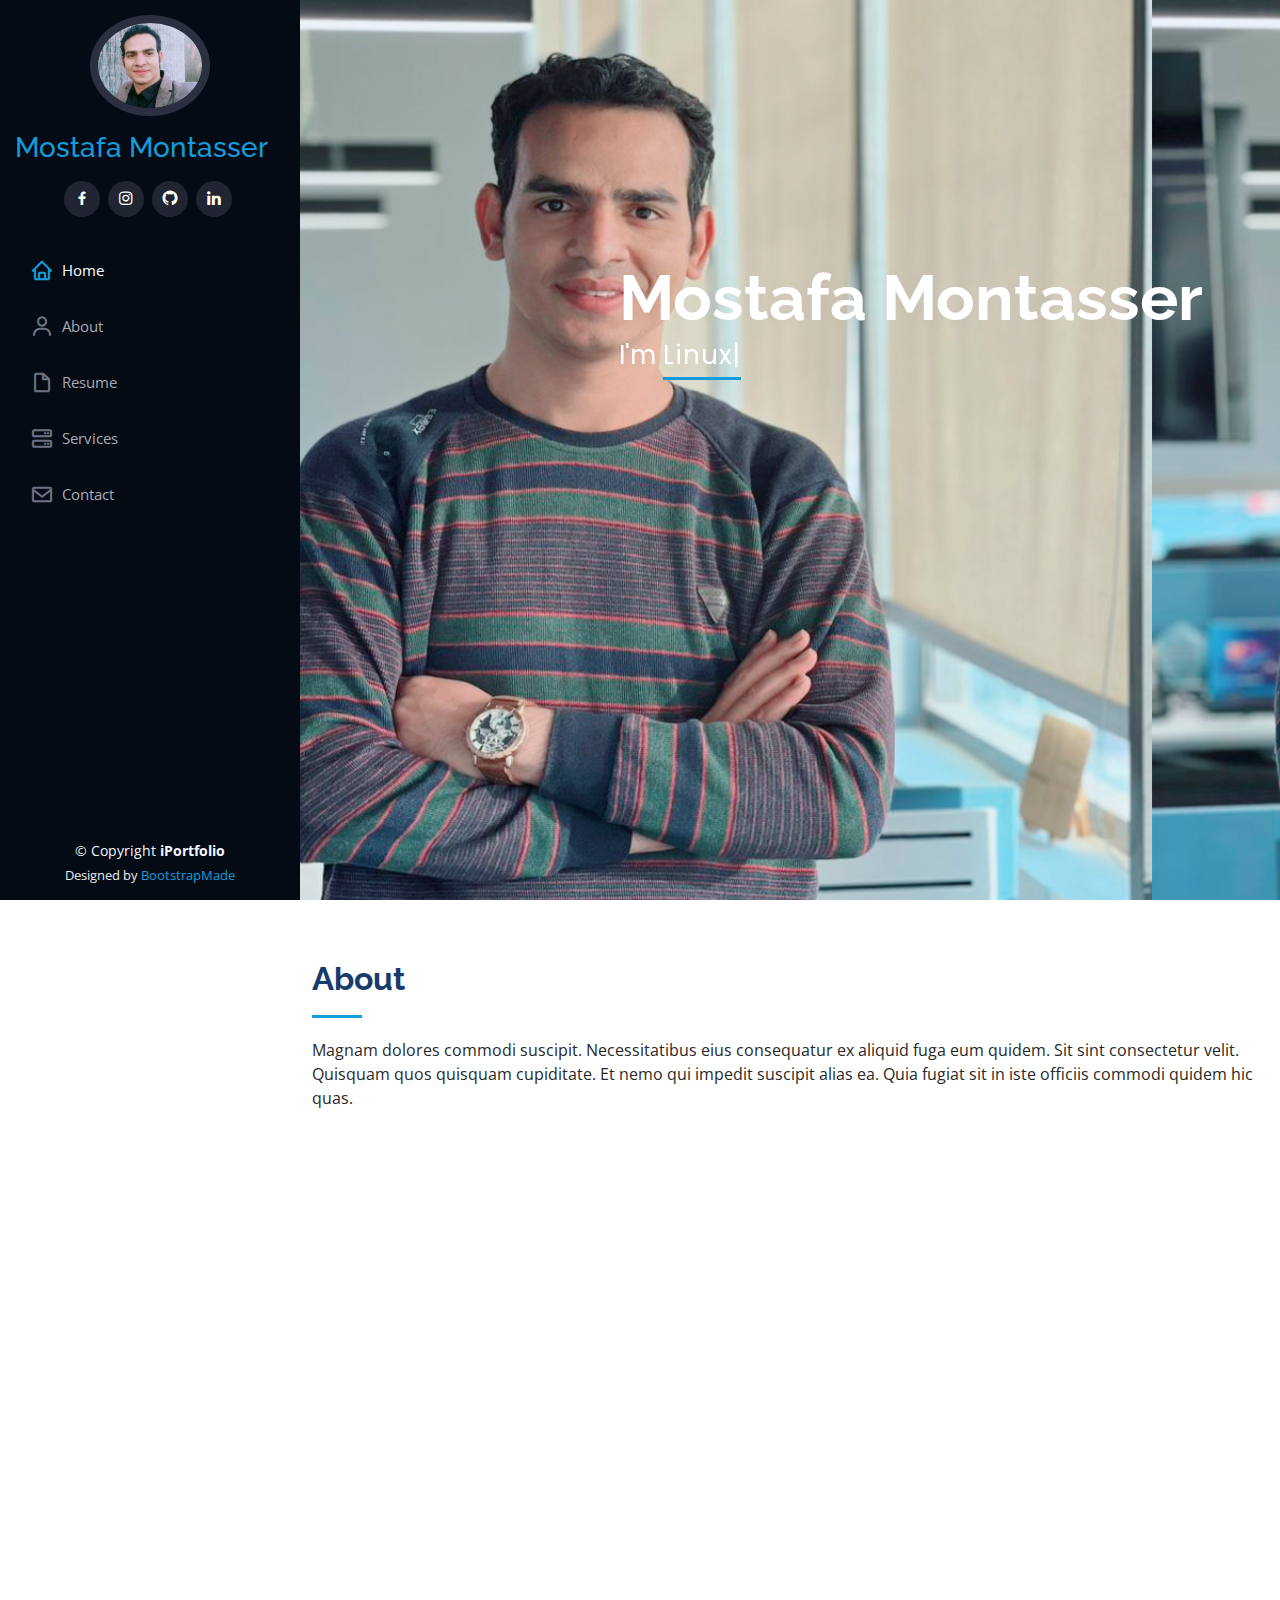
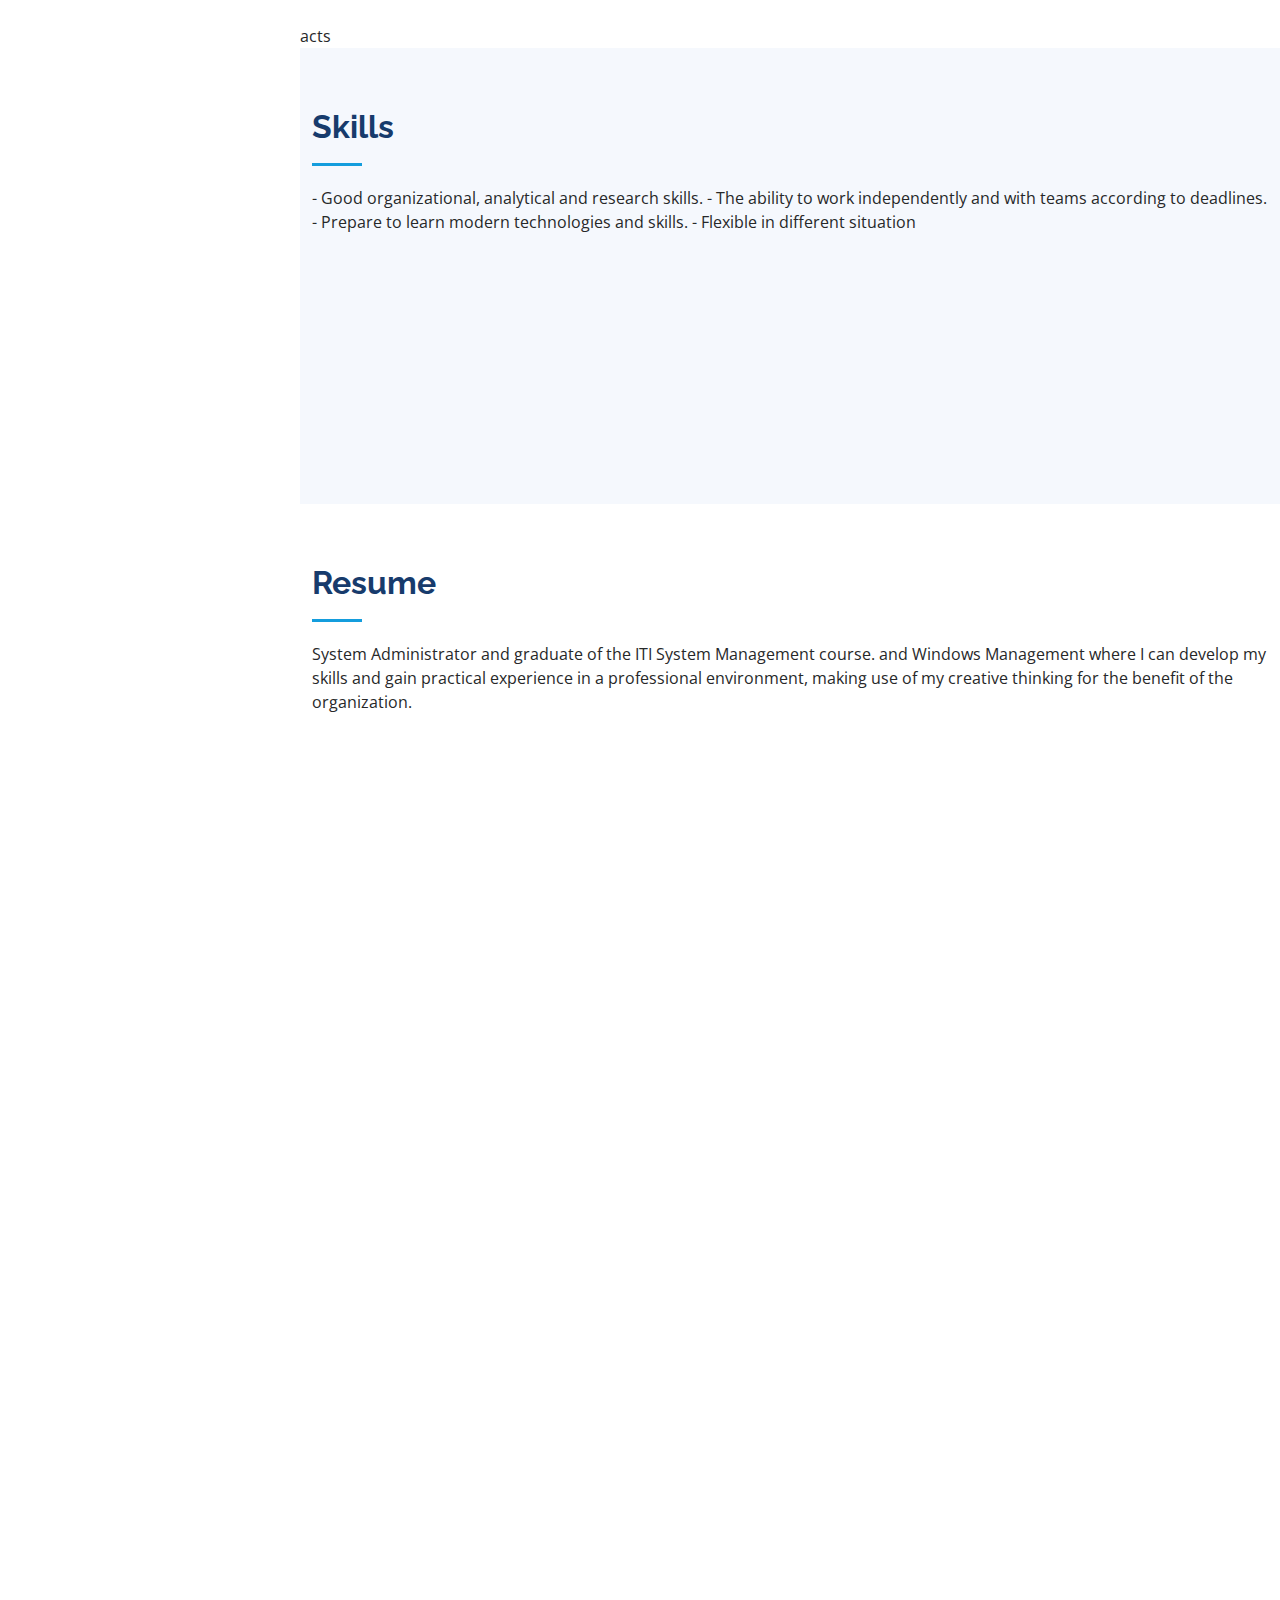
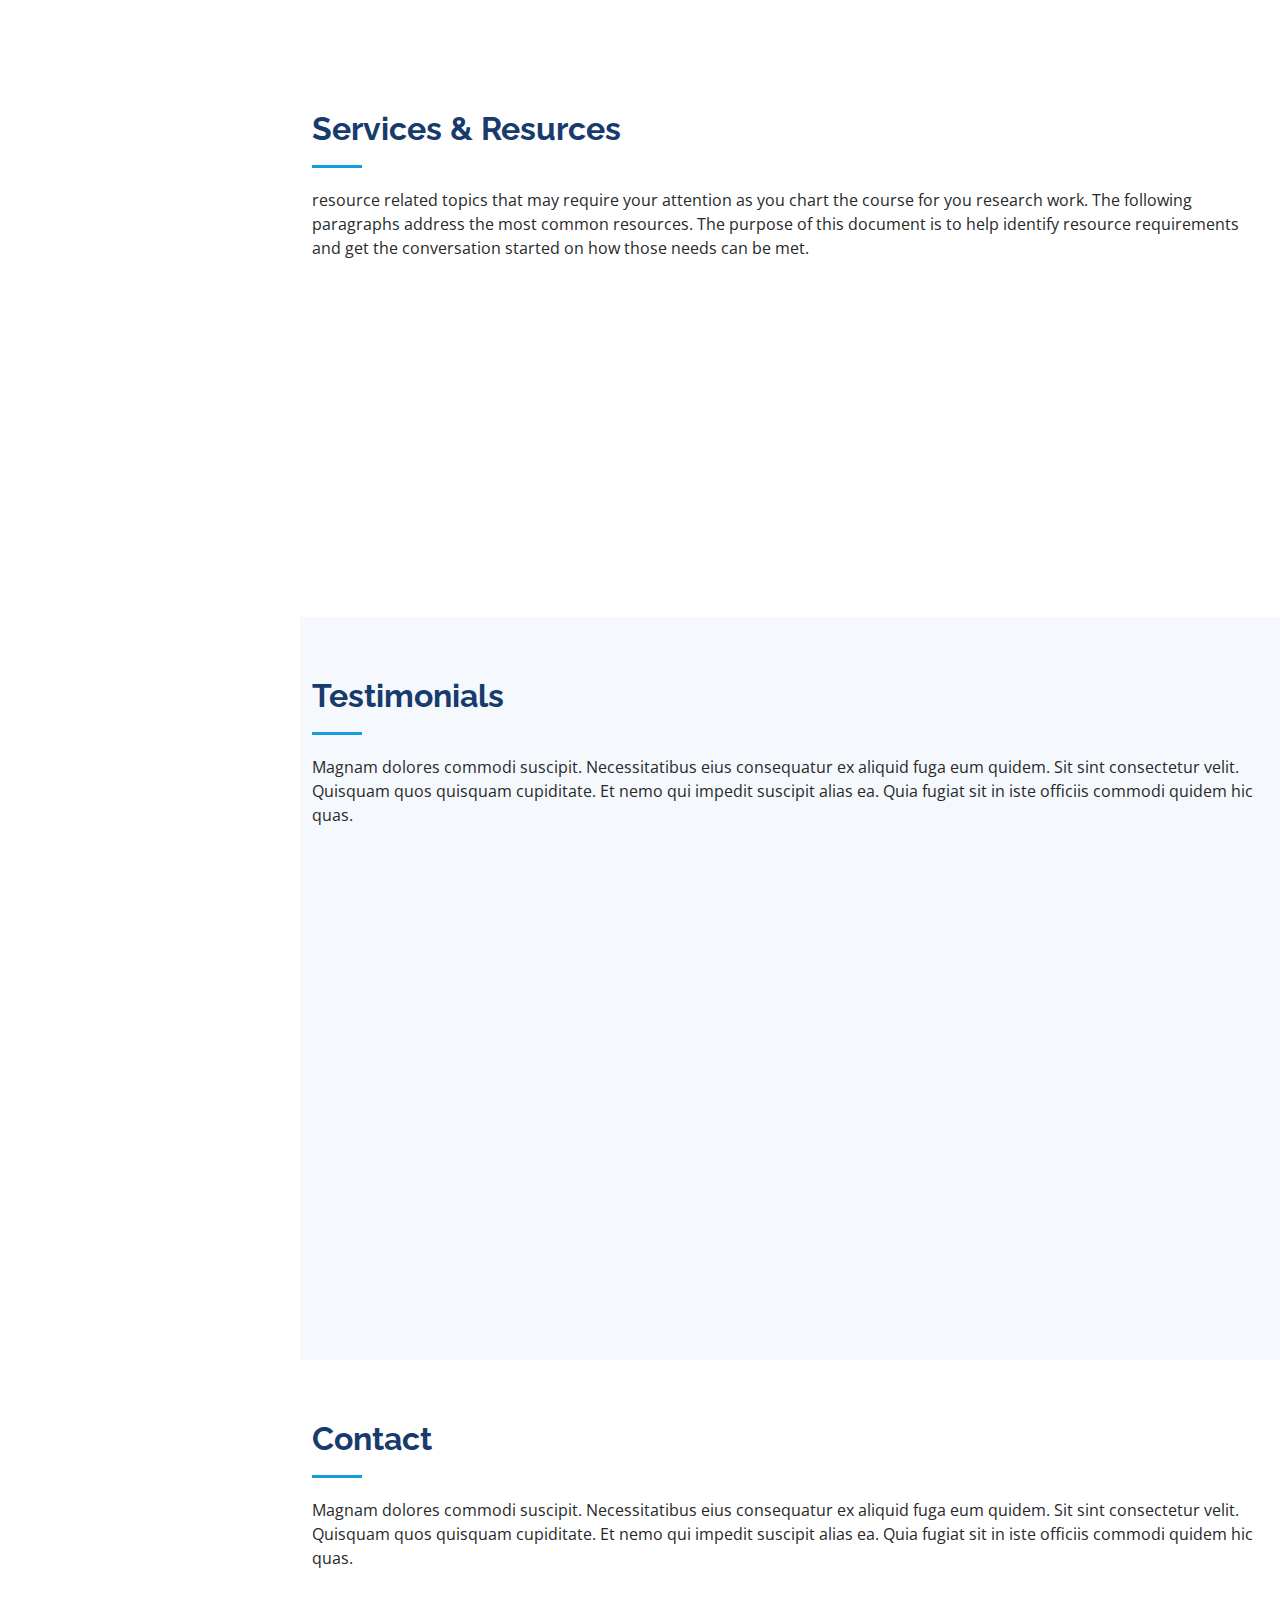
<file: index.html>
<!DOCTYPE html>
<html lang="en">

<head>
  <meta charset="utf-8">
  <meta content="width=device-width, initial-scale=1.0" name="viewport">

  <title>My Profile -Index</title>
  <meta content="" name="description">
  <meta content="" name="keywords">

  <!-- Favicons -->
  <link href="assets/img/favicon.png" rel="icon">
  <link href="assets/img/apple-touch-icon.png" rel="apple-touch-icon">

  <!-- Google Fonts -->
  <link href="https://fonts.googleapis.com/css?family=Open+Sans:300,300i,400,400i,600,600i,700,700i|Raleway:300,300i,400,400i,500,500i,600,600i,700,700i|Poppins:300,300i,400,400i,500,500i,600,600i,700,700i" rel="stylesheet">

  <!-- Vendor CSS Files -->
  <link href="assets/vendor/aos/aos.css" rel="stylesheet">
  <link href="assets/vendor/bootstrap/css/bootstrap.min.css" rel="stylesheet">
  <link href="assets/vendor/bootstrap-icons/bootstrap-icons.css" rel="stylesheet">
  <link href="assets/vendor/boxicons/css/boxicons.min.css" rel="stylesheet">
  <link href="assets/vendor/glightbox/css/glightbox.min.css" rel="stylesheet">
  <link href="assets/vendor/swiper/swiper-bundle.min.css" rel="stylesheet">
  <link href="assets/css/style.css" rel="stylesheet">

  <!-- Template Main CSS File -->
  <link href="assets/css/style.css" rel="stylesheet">

  <!-- =======================================================
  * Template Name: iPortfolio
  * Updated: Mar 10 2023 with Bootstrap v5.2.3
  * Template URL: https://bootstrapmade.com/iportfolio-bootstrap-portfolio-websites-template/
  * Author: BootstrapMade.com
  * License: https://bootstrapmade.com/license/
  ======================================================== -->
</head>

<body>

  <!-- ======= Mobile nav toggle button ======= -->
  <i class="bi bi-list mobile-nav-toggle d-xl-none"></i>

  <!-- ======= Header ======= -->
  <header id="header">
    <div class="d-flex flex-column">

      <div class="profile">
        <img src="assets/img/profile-img.jpg" alt="" class="img-fluid rounded-circle">
        <h3 class="text-light"><a href="index.html">Mostafa Montasser</a></h3>
        <div class="social-links mt-3 text-center">
         <!-- <a href="#" class="twitter"><i class="bx bxl-twitter"></i></a> -->
          <a href="https://www.facebook.com/profile.php?id=100009237322396"><i class="bx bxl-facebook"></i></a>
          <a href="#" class="instagram"><i class="bx bxl-instagram"></i></a>
          <a href="https://github.com/Eng-mostafamontasser"><i class="bx bxl-github"></i></a>
          <a href="https://www.linkedin.com/in/mostafa-montasser-mohamed-a4783617b/" class="linkedin"><i class="bx bxl-linkedin"></i></a>
        </div>
      </div>

      <nav id="navbar" class="nav-menu navbar">
        <ul>
          <li><a href="#hero" class="nav-link scrollto active"><i class="bx bx-home"></i> <span>Home</span></a></li>
          <li><a href="#about" class="nav-link scrollto"><i class="bx bx-user"></i> <span>About</span></a></li>
          <li><a href="#resume" class="nav-link scrollto"><i class="bx bx-file-blank"></i> <span>Resume</span></a></li>
          <!--<li><a href="#portfolio" class="nav-link scrollto"><i class="bx bx-book-content"></i> <span>Portfolio</span></a></li>-->
          <li><a href="#services" class="nav-link scrollto"><i class="bx bx-server"></i> <span>Services</span></a></li>
          <li><a href="#contact" class="nav-link scrollto"><i class="bx bx-envelope"></i> <span>Contact</span></a></li>
        </ul>
      </nav><!-- .nav-menu -->
    </div>
  </header><!-- End Header -->

  <!-- ======= Hero Section ======= -->
  <section id="hero" class="d-flex flex-column justify-content-center align-items-center">
    <div class="hero-container" data-aos="fade-in">
       <h1> Mostafa Montasser</h1> 
      <p>I'm <span class="typed" data-typed-items="Linux Administration , DevOps Engineer, Freelancer"></span></p> 
    </div>
  </section><!-- End Hero -->

  <main id="main">

    <!-- ======= About Section ======= -->
    <section id="about" class="about">
      <div class="container">

        <div class="section-title">
          <h2>About</h2>
          <p>Magnam dolores commodi suscipit. Necessitatibus eius consequatur ex aliquid fuga eum quidem. Sit sint consectetur velit. Quisquam quos quisquam cupiditate. Et nemo qui impedit suscipit alias ea. Quia fugiat sit in iste officiis commodi quidem hic quas.</p>
        </div>

        <div class="row">
          <div class="col-lg-4" data-aos="fade-right">
            <img src="assets/img/profile-img.jpg" class="img-fluid" alt="">
          </div>
          <div class="col-lg-8 pt-4 pt-lg-0 content" data-aos="fade-left">
            <h3>Linux Administration &amp; DevOps Engineer.</h3>
            <p class="fst-italic">
              Lorem ipsum dolor sit amet, consectetur adipiscing elit, sed do eiusmod tempor incididunt ut labore et dolore
              magna aliqua.
            </p>
            <div class="row">
              <div class="col-lg-6">
                <ul>
                  <li><i class="bi bi-chevron-right"></i> <strong>Birthday:</strong> <span>1 - 1 - 1993</span></li>
                  <li><i class="bi bi-chevron-right"></i> <strong>Website:</strong> <span>www.example.com</span></li>
                  <li><i class="bi bi-chevron-right"></i> <strong>Phone:</strong> <span>+20 1129522341</span></li>
                  <li><i class="bi bi-chevron-right"></i> <strong>City:</strong> <span> Egypt , Nasr city</span></li>
                </ul>
              </div>
              <div class="col-lg-6">
                <ul>
                  <li><i class="bi bi-chevron-right"></i> <strong>Age:</strong> <span>30</span></li>
                  <li><i class="bi bi-chevron-right"></i> <strong>Degree:</strong> <span>Bachelor of management information system</span></li>
                  <li><i class="bi bi-chevron-right"></i> <strong>ُEmail:</strong> <span>mostafamontasser120@gmail.com </span></li>
                  <li><i class="bi bi-chevron-right"></i> <strong>Freelance:</strong> <span>Available</span></li>
                </ul>
              </div>
            </div>
            <p>
              Officiis eligendi itaque labore et dolorum mollitia officiis optio vero. Quisquam sunt adipisci omnis et ut. Nulla accusantium dolor incidunt officia tempore. Et eius omnis.
              Cupiditate ut dicta maxime officiis quidem quia. Sed et consectetur qui quia repellendus itaque neque. Aliquid amet quidem ut quaerat cupiditate. Ab et eum qui repellendus omnis culpa magni laudantium dolores.
            </p>
          </div>
        </div>

      </div>
    </section><!-- End About Section -->
acts
   <!--  ======= Facts Section ======= 
    <section id="facts" class="facts">
      <div class="container">

        <div class="section-title">
          <h2>Facts</h2>
          <p>Magnam dolores commodi suscipit. Necessitatibus eius consequatur ex aliquid fuga eum quidem. Sit sint consectetur velit. Quisquam quos quisquam cupiditate. Et nemo qui impedit suscipit alias ea. Quia fugiat sit in iste officiis commodi quidem hic quas.</p>
        </div>

        <div class="row no-gutters">

          <div class="col-lg-3 col-md-6 d-md-flex align-items-md-stretch" data-aos="fade-up">
            <div class="count-box">
              <i class="bi bi-emoji-smile"></i>
              <span data-purecounter-start="0" data-purecounter-end="232" data-purecounter-duration="1" class="purecounter"></span>
              <p><strong>Happy Clients</strong> consequuntur quae</p>
            </div>
          </div>

          <div class="col-lg-3 col-md-6 d-md-flex align-items-md-stretch" data-aos="fade-up" data-aos-delay="100">
            <div class="count-box">
              <i class="bi bi-journal-richtext"></i>
              <span data-purecounter-start="0" data-purecounter-end="521" data-purecounter-duration="1" class="purecounter"></span>
              <p><strong>Projects</strong> adipisci atque cum quia aut</p>
            </div>
          </div>

          <div class="col-lg-3 col-md-6 d-md-flex align-items-md-stretch" data-aos="fade-up" data-aos-delay="200">
            <div class="count-box">
              <i class="bi bi-headset"></i>
              <span data-purecounter-start="0" data-purecounter-end="1453" data-purecounter-duration="1" class="purecounter"></span>
              <p><strong>Hours Of Support</strong> aut commodi quaerat</p>
            </div>
          </div>

          <div class="col-lg-3 col-md-6 d-md-flex align-items-md-stretch" data-aos="fade-up" data-aos-delay="300">
            <div class="count-box">
              <i class="bi bi-people"></i>
              <span data-purecounter-start="0" data-purecounter-end="32" data-purecounter-duration="1" class="purecounter"></span>
              <p><strong>Hard Workers</strong> rerum asperiores dolor</p>
            </div>
          </div>

        </div>

      </div>
    </section> End Facts Section 
  -->
    <!-- ======= Skills Section ======= -->
    <section id="skills" class="skills section-bg">
      <div class="container">

        <div class="section-title">
          <h2>Skills</h2>
          <p>- Good organizational, analytical and research skills.
            - The ability to work independently and with teams according to deadlines. 
            - Prepare to learn modern technologies and skills. 
            - Flexible in different situation</p>
        </div>

        <div class="row skills-content">

          <div class="col-lg-6" data-aos="fade-up">

            <div class="progress">
              <span class="skill">Linux (Redhat - Ubuntu)<i class="val">100%</i></span>
              <div class="progress-bar-wrap">
                <div class="progress-bar" role="progressbar" aria-valuenow="100" aria-valuemin="0" aria-valuemax="100"></div>
              </div>
            </div>

            <div class="progress">
              <span class="skill">Cloud (AWS - Azure)<i class="val">80%</i></span>
              <div class="progress-bar-wrap">
                <div class="progress-bar" role="progressbar" aria-valuenow="90" aria-valuemin="0" aria-valuemax="100"></div>
              </div>
            </div>

            <div class="progress">
              <span class="skill">Doker<i class="val">75%</i></span>
              <div class="progress-bar-wrap">
                <div class="progress-bar" role="progressbar" aria-valuenow="75" aria-valuemin="0" aria-valuemax="100"></div>
              </div>
            </div>

          </div>

          <div class="col-lg-6" data-aos="fade-up" data-aos-delay="100">

            <div class="progress">
              <span class="skill">Kuberneties<i class="val">80%</i></span>
              <div class="progress-bar-wrap">
                <div class="progress-bar" role="progressbar" aria-valuenow="80" aria-valuemin="0" aria-valuemax="100"></div>
              </div>
            </div>

            <div class="progress">
              <span class="skill">Ansible<i class="val">70%</i></span>
              <div class="progress-bar-wrap">
                <div class="progress-bar" role="progressbar" aria-valuenow="90" aria-valuemin="0" aria-valuemax="100"></div>
              </div>
            </div>

            <div class="progress">
              <span class="skill">Terform<i class="val">55%</i></span>
              <div class="progress-bar-wrap">
                <div class="progress-bar" role="progressbar" aria-valuenow="55" aria-valuemin="0" aria-valuemax="100"></div>
              </div>
            </div>

          </div>

        </div>

      </div>
    </section><!-- End Skills Section -->

    <!-- ======= Resume Section ======= -->
    <section id="resume" class="resume">
      <div class="container">

        <div class="section-title">
          <h2>Resume</h2>
          <p>System Administrator and graduate of the ITI System Management course. and Windows Management 
            where I can develop my skills and gain practical experience in a professional environment, making use of 
            my creative thinking for the benefit of the organization.</p>
        </div>

        <div class="row">
          <div class="col-lg-6" data-aos="fade-up">
            <h3 class="resume-title">Sumary</h3>
            <div class="resume-item pb-0">
              <h3>Mostafa Montasser</h3>
              <p><em>-Previous roles in IT started providing Technical Support Level 1 and Level 2 as System Administrator, find
                the mistakes and resolve it During this time I was preparing myself to be System Administrator and DevOps 
                Engineer.</em></p>
              <ul>
                <li>Cairo,Egypt </li>
                <li>+20 1129522341</li>
                <li>mostafamontasser120@gmail.com </li>
              </ul>
            </div>

            <h3 class="resume-title">Education</h3>
            <div class="resume-item">
              <h4>Master of Fine Arts &amp; Graphic Design</h4>
              <h5>2015 - 2016</h5>
              <p><em>Rochester Institute of Technology, Rochester, NY</em></p>
              <p>Qui deserunt veniam. Et sed aliquam labore tempore sed quisquam iusto autem sit. Ea vero voluptatum qui ut dignissimos deleniti nerada porti sand markend</p>
            </div>
            <div class="resume-item">
              <h4>Bachelor of Fine Arts &amp; Graphic Design</h4>
              <h5>2010 - 2014</h5>
              <p><em>Rochester Institute of Technology, Rochester, NY</em></p>
              <p>Quia nobis sequi est occaecati aut. Repudiandae et iusto quae reiciendis et quis Eius vel ratione eius unde vitae rerum voluptates asperiores voluptatem Earum molestiae consequatur neque etlon sader mart dila</p>
            </div>
          </div>
          <div class="col-lg-6" data-aos="fade-up" data-aos-delay="100">
            <h3 class="resume-title">Professional Experience</h3>
            <div class="resume-item">
              <h4>Senior graphic design specialist</h4>
              <h5>2019 - Present</h5>
              <p><em>Experion, New York, NY </em></p>
              <ul>
                <li>Lead in the design, development, and implementation of the graphic, layout, and production communication materials</li>
                <li>Delegate tasks to the 7 members of the design team and provide counsel on all aspects of the project. </li>
                <li>Supervise the assessment of all graphic materials in order to ensure quality and accuracy of the design</li>
                <li>Oversee the efficient use of production project budgets ranging from $2,000 - $25,000</li>
              </ul>
            </div>
            <div class="resume-item">
              <h4>Graphic design specialist</h4>
              <h5>2017 - 2018</h5>
              <p><em>Stepping Stone Advertising, New York, NY</em></p>
              <ul>
                <li>Developed numerous marketing programs (logos, brochures,infographics, presentations, and advertisements).</li>
                <li>Managed up to 5 projects or tasks at a given time while under pressure</li>
                <li>Recommended and consulted with clients on the most appropriate graphic design</li>
                <li>Created 4+ design presentations and proposals a month for clients and account managers</li>
              </ul>
            </div>
          </div>
        </div>

      </div>
    </section><!-- End Resume Section -->

    <!-- ======= Portfolio Section ======= 
    <section id="portfolio" class="portfolio section-bg">
      <div class="container">

        <div class="section-title">
          <h2>Portfolio</h2>
          <p>Magnam dolores commodi suscipit. Necessitatibus eius consequatur ex aliquid fuga eum quidem. Sit sint consectetur velit. Quisquam quos quisquam cupiditate. Et nemo qui impedit suscipit alias ea. Quia fugiat sit in iste officiis commodi quidem hic quas.</p>
        </div>

        <div class="row" data-aos="fade-up">
          <div class="col-lg-12 d-flex justify-content-center">
            <ul id="portfolio-flters">
              <li data-filter="*" class="filter-active">All</li>
              <li data-filter=".filter-app">App</li>
              <li data-filter=".filter-card">Card</li>
              <li data-filter=".filter-web">Web</li>
            </ul>
          </div>
        </div>

        <div class="row portfolio-container" data-aos="fade-up" data-aos-delay="100">

          <div class="col-lg-4 col-md-6 portfolio-item filter-app">
            <div class="portfolio-wrap">
              <img src="assets/img/portfolio/portfolio-1.jpg" class="img-fluid" alt="">
              <div class="portfolio-links">
                <a href="assets/img/portfolio/portfolio-1.jpg" data-gallery="portfolioGallery" class="portfolio-lightbox" title="App 1"><i class="bx bx-plus"></i></a>
                <a href="portfolio-details.html" title="More Details"><i class="bx bx-link"></i></a>
              </div>
            </div>
          </div>

          <div class="col-lg-4 col-md-6 portfolio-item filter-web">
            <div class="portfolio-wrap">
              <img src="assets/img/portfolio/portfolio-2.jpg" class="img-fluid" alt="">
              <div class="portfolio-links">
                <a href="assets/img/portfolio/portfolio-2.jpg" data-gallery="portfolioGallery" class="portfolio-lightbox" title="Web 3"><i class="bx bx-plus"></i></a>
                <a href="portfolio-details.html" title="More Details"><i class="bx bx-link"></i></a>
              </div>
            </div>
          </div>

          <div class="col-lg-4 col-md-6 portfolio-item filter-app">
            <div class="portfolio-wrap">
              <img src="assets/img/portfolio/portfolio-3.jpg" class="img-fluid" alt="">
              <div class="portfolio-links">
                <a href="assets/img/portfolio/portfolio-3.jpg" data-gallery="portfolioGallery" class="portfolio-lightbox" title="App 2"><i class="bx bx-plus"></i></a>
                <a href="portfolio-details.html" title="More Details"><i class="bx bx-link"></i></a>
              </div>
            </div>
          </div>

          <div class="col-lg-4 col-md-6 portfolio-item filter-card">
            <div class="portfolio-wrap">
              <img src="assets/img/portfolio/portfolio-4.jpg" class="img-fluid" alt="">
              <div class="portfolio-links">
                <a href="assets/img/portfolio/portfolio-4.jpg" data-gallery="portfolioGallery" class="portfolio-lightbox" title="Card 2"><i class="bx bx-plus"></i></a>
                <a href="portfolio-details.html" title="More Details"><i class="bx bx-link"></i></a>
              </div>
            </div>
          </div>

          <div class="col-lg-4 col-md-6 portfolio-item filter-web">
            <div class="portfolio-wrap">
              <img src="assets/img/portfolio/portfolio-5.jpg" class="img-fluid" alt="">
              <div class="portfolio-links">
                <a href="assets/img/portfolio/portfolio-5.jpg" data-gallery="portfolioGallery" class="portfolio-lightbox" title="Web 2"><i class="bx bx-plus"></i></a>
                <a href="portfolio-details.html" title="More Details"><i class="bx bx-link"></i></a>
              </div>
            </div>
          </div>

          <div class="col-lg-4 col-md-6 portfolio-item filter-app">
            <div class="portfolio-wrap">
              <img src="assets/img/portfolio/portfolio-6.jpg" class="img-fluid" alt="">
              <div class="portfolio-links">
                <a href="assets/img/portfolio/portfolio-6.jpg" data-gallery="portfolioGallery" class="portfolio-lightbox" title="App 3"><i class="bx bx-plus"></i></a>
                <a href="portfolio-details.html" title="More Details"><i class="bx bx-link"></i></a>
              </div>
            </div>
          </div>

          <div class="col-lg-4 col-md-6 portfolio-item filter-card">
            <div class="portfolio-wrap">
              <img src="assets/img/portfolio/portfolio-7.jpg" class="img-fluid" alt="">
              <div class="portfolio-links">
                <a href="assets/img/portfolio/portfolio-7.jpg" data-gallery="portfolioGallery" class="portfolio-lightbox" title="Card 1"><i class="bx bx-plus"></i></a>
                <a href="portfolio-details.html" title="More Details"><i class="bx bx-link"></i></a>
              </div>
            </div>
          </div>

          <div class="col-lg-4 col-md-6 portfolio-item filter-card">
            <div class="portfolio-wrap">
              <img src="assets/img/portfolio/portfolio-8.jpg" class="img-fluid" alt="">
              <div class="portfolio-links">
                <a href="assets/img/portfolio/portfolio-8.jpg" data-gallery="portfolioGallery" class="portfolio-lightbox" title="Card 3"><i class="bx bx-plus"></i></a>
                <a href="portfolio-details.html" title="More Details"><i class="bx bx-link"></i></a>
              </div>
            </div>
          </div>

          <div class="col-lg-4 col-md-6 portfolio-item filter-web">
            <div class="portfolio-wrap">
              <img src="assets/img/portfolio/portfolio-9.jpg" class="img-fluid" alt="">
              <div class="portfolio-links">
                <a href="assets/img/portfolio/portfolio-9.jpg" data-gallery="portfolioGallery" class="portfolio-lightbox" title="Web 3"><i class="bx bx-plus"></i></a>
                <a href="portfolio-details.html" title="More Details"><i class="bx bx-link"></i></a>
              </div>
            </div>
          </div>

        </div>

      </div>
    </section>

    <!-- ======= Services Section ======= -->

    <section id="services" class="services">
      <div class="container">

        <div class="section-title">
          <h2>Services & Resurces</h2>
          <p>resource related topics that may require your attention as you chart the course for you research work. The following paragraphs address the most common resources. The purpose of this document is to help identify resource requirements and get the conversation started on how those needs can be met.</p>
        </div>

        <div class="row">
          <div class="col-lg-4 col-md-6 icon-box" data-aos="fade-up">
            <div class="icon"><i class="bi bi-diagram-3"></i></div>
            <h4 class="title"><a href="https://mega.nz/folder/L7pmyBob#dXFDrAjzsXAN6KJIRHsRIA">DevOps Book</a></h4>
            <p class="description">World-Class Agility, Reliability and Security in Technology Organizations books is considered as the DevOps</p>
          </div>
          <div class="col-lg-4 col-md-6 icon-box" data-aos="fade-up" data-aos-delay="100">
            <div class="icon"><i class="bi bi-tencent-qq"></i></div>
            <h4 class="title"><a href="">Linux Admin </a></h4>
            <p class="description">advanced commands and system and network administration tasks. Make sure you are learning using the Linux distribution</p>
          </div>
          <div class="col-lg-4 col-md-6 icon-box" data-aos="fade-up" data-aos-delay="200">
            <div class="icon"><i class="bi bi-code-slash"></i></div>
            <h4 class="title"><a href="">Softwere Engineer</a></h4>
            <p class="description"></p>
          </div>
          <div class="col-lg-4 col-md-6 icon-box" data-aos="fade-up" data-aos-delay="300">
            <div class="icon"><i class="bi bi-grid-3x3-gap-fill"></i></div>
            <h4 class="title"><a href="">Tools</a></h4>
            <p class="description"></p>
          </div>
          <div class="col-lg-4 col-md-6 icon-box" data-aos="fade-up" data-aos-delay="400">
            <div class="icon"><i class="bi bi-incognito"></i></div>
            <h4 class="title"><a href="">Cyber Security</a></h4>
            <p class="description"></p>
          </div>
          <div class="col-lg-4 col-md-6 icon-box" data-aos="fade-up" data-aos-delay="500">
            <div class="icon"><i class="bi bi-server"></i></div>
            <h4 class="title"><a href="">Programer Computer</a></h4>
            <p class="description"></p>
          </div>
        </div>

      </div>
    </section>
    <!-- End Services Section -->

    <!-- ======= Testimonials Section ======= -->
    <section id="testimonials" class="testimonials section-bg">
      <div class="container">

        <div class="section-title">
          <h2>Testimonials</h2>
          <p>Magnam dolores commodi suscipit. Necessitatibus eius consequatur ex aliquid fuga eum quidem. Sit sint consectetur velit. Quisquam quos quisquam cupiditate. Et nemo qui impedit suscipit alias ea. Quia fugiat sit in iste officiis commodi quidem hic quas.</p>
        </div>

        <div class="testimonials-slider swiper" data-aos="fade-up" data-aos-delay="100">
          <div class="swiper-wrapper">

            <div class="swiper-slide">
              <div class="testimonial-item" data-aos="fade-up">
                <p>
                  <i class="bx bxs-quote-alt-left quote-icon-left"></i>
                  Proin iaculis purus consequat sem cure digni ssim donec porttitora entum suscipit rhoncus. Accusantium quam, ultricies eget id, aliquam eget nibh et. Maecen aliquam, risus at semper.
                  <i class="bx bxs-quote-alt-right quote-icon-right"></i>
                </p>
                <img src="assets/img/testimonials/testimonials-1.jpg" class="testimonial-img" alt="">
                <h3>Saul Goodman</h3>
                <h4>Ceo &amp; Founder</h4>
              </div>
            </div><!-- End testimonial item -->

            <div class="swiper-slide">
              <div class="testimonial-item" data-aos="fade-up" data-aos-delay="100">
                <p>
                  <i class="bx bxs-quote-alt-left quote-icon-left"></i>
                  Export tempor illum tamen malis malis eram quae irure esse labore quem cillum quid cillum eram malis quorum velit fore eram velit sunt aliqua noster fugiat irure amet legam anim culpa.
                  <i class="bx bxs-quote-alt-right quote-icon-right"></i>
                </p>
                <img src="assets/img/testimonials/testimonials-2.jpg" class="testimonial-img" alt="">
                <h3>Sara Wilsson</h3>
                <h4>Designer</h4>
              </div>
            </div><!-- End testimonial item -->

            <div class="swiper-slide">
              <div class="testimonial-item" data-aos="fade-up" data-aos-delay="200">
                <p>
                  <i class="bx bxs-quote-alt-left quote-icon-left"></i>
                  Enim nisi quem export duis labore cillum quae magna enim sint quorum nulla quem veniam duis minim tempor labore quem eram duis noster aute amet eram fore quis sint minim.
                  <i class="bx bxs-quote-alt-right quote-icon-right"></i>
                </p>
                <img src="assets/img/testimonials/testimonials-3.jpg" class="testimonial-img" alt="">
                <h3>Jena Karlis</h3>
                <h4>Store Owner</h4>
              </div>
            </div><!-- End testimonial item -->

            <div class="swiper-slide">
              <div class="testimonial-item" data-aos="fade-up" data-aos-delay="300">
                <p>
                  <i class="bx bxs-quote-alt-left quote-icon-left"></i>
                  Fugiat enim eram quae cillum dolore dolor amet nulla culpa multos export minim fugiat minim velit minim dolor enim duis veniam ipsum anim magna sunt elit fore quem dolore labore illum veniam.
                  <i class="bx bxs-quote-alt-right quote-icon-right"></i>
                </p>
                <img src="assets/img/testimonials/testimonials-4.jpg" class="testimonial-img" alt="">
                <h3>Matt Brandon</h3>
                <h4>Freelancer</h4>
              </div>
            </div><!-- End testimonial item -->

            <div class="swiper-slide">
              <div class="testimonial-item" data-aos="fade-up" data-aos-delay="400">
                <p>
                  <i class="bx bxs-quote-alt-left quote-icon-left"></i>
                  Quis quorum aliqua sint quem legam fore sunt eram irure aliqua veniam tempor noster veniam enim culpa labore duis sunt culpa nulla illum cillum fugiat legam esse veniam culpa fore nisi cillum quid.
                  <i class="bx bxs-quote-alt-right quote-icon-right"></i>
                </p>
                <img src="assets/img/testimonials/testimonials-5.jpg" class="testimonial-img" alt="">
                <h3>John Larson</h3>
                <h4>Entrepreneur</h4>
              </div>
            </div><!-- End testimonial item -->

          </div>
          <div class="swiper-pagination"></div>
        </div>

      </div>
    </section><!-- End Testimonials Section -->

    <!-- ======= Contact Section ======= -->
    <section id="contact" class="contact">
      <div class="container">

        <div class="section-title">
          <h2>Contact</h2>
          <p>Magnam dolores commodi suscipit. Necessitatibus eius consequatur ex aliquid fuga eum quidem. Sit sint consectetur velit. Quisquam quos quisquam cupiditate. Et nemo qui impedit suscipit alias ea. Quia fugiat sit in iste officiis commodi quidem hic quas.</p>
        </div>

        <div class="row" data-aos="fade-in">

          <div class="col-lg-5 d-flex align-items-stretch">
            <div class="info">
              <div class="address">
                <i class="bi bi-geo-alt"></i>
                <h4>Location:</h4>
                <p>Egypt , Nasr City</p>
              </div>

              <div class="email">
                <i class="bi bi-envelope"></i>
                <h4>Email:</h4>
                <p>mostafamontasser120@gmail.com</p>
              </div>

              <div class="phone">
                <i class="bi bi-phone"></i>
                <h4>Call:</h4>
                <p>+20 1129522341</p>
              </div>

              <iframe src="https://www.google.com/maps/embed?pb=!1m14!1m8!1m3!1d12097.433213460943!2d-74.0062269!3d40.7101282!3m2!1i1024!2i768!4f13.1!3m3!1m2!1s0x0%3A0xb89d1fe6bc499443!2sDowntown+Conference+Center!5e0!3m2!1smk!2sbg!4v1539943755621"  frameborder="0" style="border:0; width: 100%; height: 290px;"allowfullscreen></iframe>
            </div>

          </div>

          <div class="col-lg-7 mt-5 mt-lg-0 d-flex align-items-stretch">
            <form action="forms/contact.php" method="post" role="form" class="php-email-form">
              <div class="row">
                <div class="form-group col-md-6">
                  <label for="name">Your Name</label>
                  <input type="text" name="name" class="form-control" id="name" required>
                </div>
                <div class="form-group col-md-6">
                  <label for="name">Your Email</label>
                  <input type="email" class="form-control" name="email" id="email" required>
                </div>
              </div>
              <div class="form-group">
                <label for="name">Subject</label>
                <input type="text" class="form-control" name="subject" id="subject" required>
              </div>
              <div class="form-group">
                <label for="name">Message</label>
                <textarea class="form-control" name="message" rows="10" required></textarea>
              </div>
              <div class="my-3">
                <div class="loading">Loading</div>
                <div class="error-message"></div>
                <div class="sent-message">Your message has been sent. Thank you!</div>
              </div>
              <div class="text-center"><button type="submit">Send Message</button></div>
            </form>
          </div>

        </div>

      </div>
    </section><!-- End Contact Section -->

  </main><!-- End #main -->

  <!-- ======= Footer ======= -->
  <footer id="footer">
    <div class="container">
      <div class="copyright">
        &copy; Copyright <strong><span>iPortfolio</span></strong>
      </div>
      <div class="credits">
        <!-- All the links in the footer should remain intact. -->
        <!-- You can delete the links only if you purchased the pro version. -->
        <!-- Licensing information: https://bootstrapmade.com/license/ -->
        <!-- Purchase the pro version with working PHP/AJAX contact form: https://bootstrapmade.com/iportfolio-bootstrap-portfolio-websites-template/ -->
        Designed by <a href="https://bootstrapmade.com/">BootstrapMade</a>
      </div>
    </div>
  </footer><!-- End  Footer -->

  <a href="#" class="back-to-top d-flex align-items-center justify-content-center"><i class="bi bi-arrow-up-short"></i></a>

  <!-- Vendor JS Files -->
  <script src="assets/vendor/purecounter/purecounter_vanilla.js"></script>
  <script src="assets/vendor/aos/aos.js"></script>
  <script src="assets/vendor/bootstrap/js/bootstrap.bundle.min.js"></script>
  <script src="assets/vendor/glightbox/js/glightbox.min.js"></script>
  <script src="assets/vendor/isotope-layout/isotope.pkgd.min.js"></script>
  <script src="assets/vendor/swiper/swiper-bundle.min.js"></script>
  <script src="assets/vendor/typed.js/typed.min.js"></script>
  <script src="assets/vendor/waypoints/noframework.waypoints.js"></script>
  <script src="assets/vendor/php-email-form/validate.js"></script>

  <!-- Template Main JS File -->
  <script src="assets/js/main.js"></script>

</body>

</html>
</file>
<file: assets/css/style.css>
/**
* Template Name: iPortfolio
* Updated: Mar 10 2023 with Bootstrap v5.2.3
* Template URL: https://bootstrapmade.com/iportfolio-bootstrap-portfolio-websites-template/
* Author: BootstrapMade.com
* License: https://bootstrapmade.com/license/
*/

/*--------------------------------------------------------------
# General
--------------------------------------------------------------*/
body {
  font-family: "Open Sans", sans-serif;
  color: #272829;
}

a {
  color: #149ddd;
  text-decoration: none;
}

a:hover {
  color: #37b3ed;
  text-decoration: none;
}

h1,
h2,
h3,
h4,
h5,
h6 {
  font-family: "Raleway", sans-serif;
}

/*--------------------------------------------------------------
# Back to top button
--------------------------------------------------------------*/
.back-to-top {
  position: fixed;
  visibility: hidden;
  opacity: 0;
  right: 15px;
  bottom: 15px;
  z-index: 996;
  background: #149ddd;
  width: 40px;
  height: 40px;
  border-radius: 50px;
  transition: all 0.4s;
}

.back-to-top i {
  font-size: 28px;
  color: #fff;
  line-height: 0;
}

.back-to-top:hover {
  background: #2eafec;
  color: #fff;
}

.back-to-top.active {
  visibility: visible;
  opacity: 1;
}

/*--------------------------------------------------------------
# Header
--------------------------------------------------------------*/
#header {
  position: fixed;
  top: 0;
  left: 0;
  bottom: 0;
  width: 300px;
  transition: all ease-in-out 0.5s;
  z-index: 9997;
  transition: all 0.5s;
  padding: 0 15px;
  background: #040b14;
  overflow-y: auto;
}

#header .profile img {
  margin: 15px auto;
  display: block;
  width: 120px;
  border: 8px solid #2c2f3f;
}

#header .profile h1 {
  font-size: 24px;
  margin: 0;
  padding: 0;
  font-weight: 600;
  -moz-text-align-last: center;
  text-align-last: center;
  font-family: "Poppins", sans-serif;
}

#header .profile h1 a,
#header .profile h1 a:hover {
  color: #fff;
  text-decoration: none;
}

#header .profile .social-links a {
  font-size: 18px;
  display: inline-block;
  background: #212431;
  color: #fff;
  line-height: 1;
  padding: 8px 0;
  margin-right: 4px;
  border-radius: 50%;
  text-align: center;
  width: 36px;
  height: 36px;
  transition: 0.3s;
}

#header .profile .social-links a:hover {
  background: #149ddd;
  color: #fff;
  text-decoration: none;
}

#main {
  margin-left: 300px;
}

@media (max-width: 1199px) {
  #header {
    left: -300px;
  }

  #main {
    margin-left: 0;
  }
}

/*--------------------------------------------------------------
# Navigation Menu
--------------------------------------------------------------*/
/* Desktop Navigation */
.nav-menu {
  padding: 30px 0 0 0;
}

.nav-menu * {
  margin: 0;
  padding: 0;
  list-style: none;
}

.nav-menu>ul>li {
  position: relative;
  white-space: nowrap;
}

.nav-menu a,
.nav-menu a:focus {
  display: flex;
  align-items: center;
  color: #a8a9b4;
  padding: 12px 15px;
  margin-bottom: 8px;
  transition: 0.3s;
  font-size: 15px;
}

.nav-menu a i,
.nav-menu a:focus i {
  font-size: 24px;
  padding-right: 8px;
  color: #6f7180;
}

.nav-menu a:hover,
.nav-menu .active,
.nav-menu .active:focus,
.nav-menu li:hover>a {
  text-decoration: none;
  color: #fff;
}

.nav-menu a:hover i,
.nav-menu .active i,
.nav-menu .active:focus i,
.nav-menu li:hover>a i {
  color: #149ddd;
}

/* Mobile Navigation */
.mobile-nav-toggle {
  position: fixed;
  right: 15px;
  top: 15px;
  z-index: 9998;
  border: 0;
  font-size: 24px;
  transition: all 0.4s;
  outline: none !important;
  background-color: #149ddd;
  color: #fff;
  width: 40px;
  height: 40px;
  display: inline-flex;
  align-items: center;
  justify-content: center;
  line-height: 0;
  border-radius: 50px;
  cursor: pointer;
}

.mobile-nav-active {
  overflow: hidden;
}

.mobile-nav-active #header {
  left: 0;
}

/*--------------------------------------------------------------
# Hero Section
--------------------------------------------------------------*/
#hero {
  width: 100%;
  height: 100vh;
  background: url("../img/hero-bg.jpg") top center;
  background-size: 80% 140%;
}

#hero:before {
  content: "";
  background: rgba(5, 13, 24, 0.3);
  position: absolute;
  bottom: 0;
  top: 0;
  left: 0;
  right: 5;
  z-index: 1;
}

#hero .hero-container {
  position: relative;
  z-index: 2;
  min-width: 300px;
}

#hero h1 {
  margin: 0 0 10px 0;
  font-size: 64px;
  font-weight: 700;
  line-height: 56px;
  color: #fff;
}

#hero p {
  color: #fff;
  margin-bottom: 50px;
  font-size: 26px;
  font-family: "Poppins", sans-serif;
}

#hero p span {
  color: #fff;
  padding-bottom: 4px;
  letter-spacing: 1px;
  border-bottom: 3px solid #149ddd;
}

@media (min-width: 1024px) {
  #hero {
    background-attachment: fixed;
  }
  #hero .hero-container {
      position: absolute;
      right: 6%;
      top: 30%;
  }
}

@media (max-width: 768px) {
  #hero h1 {
    font-size: 28px;
    line-height: 36px;
  }

  #hero h2 {
    font-size: 18px;
    line-height: 24px;
    margin-bottom: 30px;
  }
}

/*--------------------------------------------------------------
# Sections General
--------------------------------------------------------------*/
section {
  padding: 60px 0;
  overflow: hidden;
}

.section-bg {
  background: #f5f8fd;
}

.section-title {
  padding-bottom: 30px;
}

.section-title h2 {
  font-size: 32px;
  font-weight: bold;
  margin-bottom: 20px;
  padding-bottom: 20px;
  position: relative;
  color: #173b6c;
}

.section-title h2::after {
  content: "";
  position: absolute;
  display: block;
  width: 50px;
  height: 3px;
  background: #149ddd;
  bottom: 0;
  left: 0;
}

.section-title p {
  margin-bottom: 0;
}

/*--------------------------------------------------------------
# About
--------------------------------------------------------------*/
.about .content h3 {
  font-weight: 700;
  font-size: 26px;
  color: #173b6c;
}

.about .content ul {
  list-style: none;
  padding: 0;
}

.about .content ul li {
  margin-bottom: 20px;
  display: flex;
  align-items: center;
}

.about .content ul strong {
  margin-right: 10px;
}

.about .content ul i {
  font-size: 16px;
  margin-right: 5px;
  color: #149ddd;
  line-height: 0;
}

.about .content p:last-child {
  margin-bottom: 0;
}

/*--------------------------------------------------------------
# Facts
--------------------------------------------------------------*/
.facts {
  padding-bottom: 30px;
}

.facts .count-box {
  padding: 30px;
  width: 100%;
}

.facts .count-box i {
  display: block;
  font-size: 44px;
  color: #149ddd;
  float: left;
  line-height: 0;
}

.facts .count-box span {
  font-size: 48px;
  line-height: 40px;
  display: block;
  font-weight: 700;
  color: #050d18;
  margin-left: 60px;
}

.facts .count-box p {
  padding: 15px 0 0 0;
  margin: 0 0 0 60px;
  font-family: "Raleway", sans-serif;
  font-size: 14px;
  color: #122f57;
}

.facts .count-box a {
  font-weight: 600;
  display: block;
  margin-top: 20px;
  color: #122f57;
  font-size: 15px;
  font-family: "Poppins", sans-serif;
  transition: ease-in-out 0.3s;
}

.facts .count-box a:hover {
  color: #1f5297;
}

/*--------------------------------------------------------------
# Akills
--------------------------------------------------------------*/
.skills .progress {
  height: 60px;
  display: block;
  background: none;
  border-radius: 0;
}

.skills .progress .skill {
  padding: 0;
  margin: 0 0 6px 0;
  text-transform: uppercase;
  display: block;
  font-weight: 600;
  font-family: "Poppins", sans-serif;
  color: #050d18;
}

.skills .progress .skill .val {
  float: right;
  font-style: normal;
}

.skills .progress-bar-wrap {
  background: #dce8f8;
  height: 10px;
}

.skills .progress-bar {
  width: 1px;
  height: 10px;
  transition: 0.9s;
  background-color: #149ddd;
}

/*--------------------------------------------------------------
# Resume
--------------------------------------------------------------*/
.resume .resume-title {
  font-size: 26px;
  font-weight: 700;
  margin-top: 20px;
  margin-bottom: 20px;
  color: #050d18;
}

.resume .resume-item {
  padding: 0 0 20px 20px;
  margin-top: -2px;
  border-left: 2px solid #1f5297;
  position: relative;
}

.resume .resume-item h4 {
  line-height: 18px;
  font-size: 18px;
  font-weight: 600;
  text-transform: uppercase;
  font-family: "Poppins", sans-serif;
  color: #050d18;
  margin-bottom: 10px;
}

.resume .resume-item h5 {
  font-size: 16px;
  background: #e4edf9;
  padding: 5px 15px;
  display: inline-block;
  font-weight: 600;
  margin-bottom: 10px;
}

.resume .resume-item ul {
  padding-left: 20px;
}

.resume .resume-item ul li {
  padding-bottom: 10px;
}

.resume .resume-item:last-child {
  padding-bottom: 0;
}

.resume .resume-item::before {
  content: "";
  position: absolute;
  width: 16px;
  height: 16px;
  border-radius: 50px;
  left: -9px;
  top: 0;
  background: #fff;
  border: 2px solid #1f5297;
}

/*--------------------------------------------------------------
# Portfolio
--------------------------------------------------------------*/
.portfolio .portfolio-item {
  margin-bottom: 30px;
}

.portfolio #portfolio-flters {
  padding: 0;
  margin: 0 auto 35px auto;
  list-style: none;
  text-align: center;
  background: #fff;
  border-radius: 50px;
  padding: 2px 15px;
}

.portfolio #portfolio-flters li {
  cursor: pointer;
  display: inline-block;
  padding: 10px 15px 8px 15px;
  font-size: 14px;
  font-weight: 600;
  line-height: 1;
  text-transform: uppercase;
  color: #272829;
  margin-bottom: 5px;
  transition: all 0.3s ease-in-out;
}

.portfolio #portfolio-flters li:hover,
.portfolio #portfolio-flters li.filter-active {
  color: #149ddd;
}

.portfolio #portfolio-flters li:last-child {
  margin-right: 0;
}

.portfolio .portfolio-wrap {
  transition: 0.3s;
  position: relative;
  overflow: hidden;
  z-index: 1;
}

.portfolio .portfolio-wrap::before {
  content: "";
  background: rgba(255, 255, 255, 0.5);
  position: absolute;
  left: 0;
  right: 0;
  top: 0;
  bottom: 0;
  transition: all ease-in-out 0.3s;
  z-index: 2;
  opacity: 0;
}

.portfolio .portfolio-wrap .portfolio-links {
  opacity: 1;
  left: 0;
  right: 0;
  bottom: -60px;
  z-index: 3;
  position: absolute;
  transition: all ease-in-out 0.3s;
  display: flex;
  justify-content: center;
}

.portfolio .portfolio-wrap .portfolio-links a {
  color: #fff;
  font-size: 28px;
  text-align: center;
  background: rgba(20, 157, 221, 0.75);
  transition: 0.3s;
  width: 50%;
}

.portfolio .portfolio-wrap .portfolio-links a:hover {
  background: rgba(20, 157, 221, 0.95);
}

.portfolio .portfolio-wrap .portfolio-links a+a {
  border-left: 1px solid #37b3ed;
}

.portfolio .portfolio-wrap:hover::before {
  top: 0;
  left: 0;
  right: 0;
  bottom: 0;
  opacity: 1;
}

.portfolio .portfolio-wrap:hover .portfolio-links {
  opacity: 1;
  bottom: 0;
}

/*--------------------------------------------------------------
# Portfolio Details
--------------------------------------------------------------*/

 /*.portfolio-details {
  padding-top: 40px;
}

.portfolio-details .portfolio-details-slider img {
  width: 100%;
}

.portfolio-details .portfolio-details-slider .swiper-pagination {
  margin-top: 20px;
  position: relative;
}

.portfolio-details .portfolio-details-slider .swiper-pagination .swiper-pagination-bullet {
  width: 12px;
  height: 12px;
  background-color: #fff;
  opacity: 1;
  border: 1px solid #149ddd;
}

.portfolio-details .portfolio-details-slider .swiper-pagination .swiper-pagination-bullet-active {
  background-color: #149ddd;
}

.portfolio-details .portfolio-info {
  padding: 30px;
  box-shadow: 0px 0 30px rgba(5, 13, 24, 0.08);
}

.portfolio-details .portfolio-info h3 {
  font-size: 22px;
  font-weight: 700;
  margin-bottom: 20px;
  padding-bottom: 20px;
  border-bottom: 1px solid #eee;
}

.portfolio-details .portfolio-info ul {
  list-style: none;
  padding: 0;
  font-size: 15px;
}

.portfolio-details .portfolio-info ul li+li {
  margin-top: 10px;
}

.portfolio-details .portfolio-description {
  padding-top: 30px;
}

.portfolio-details .portfolio-description h2 {
  font-size: 26px;
  font-weight: 700;
  margin-bottom: 20px;
}

.portfolio-details .portfolio-description p {
  padding: 0;
} */

/*--------------------------------------------------------------
# Services
--------------------------------------------------------------*/
.services .icon-box {
  margin-bottom: 20px;
}

.services .icon {
  float: left;
  display: flex;
  align-items: center;
  justify-content: center;
  width: 54px;
  height: 54px;
  background: #149ddd;
  border-radius: 50%;
  transition: 0.5s;
  border: 1px solid #149ddd;
}

.services .icon i {
  color: #fff;
  font-size: 24px;
  line-height: 0;
}

.services .icon-box:hover .icon {
  background: #fff;
}

.services .icon-box:hover .icon i {
  color: #149ddd;
}

.services .title {
  margin-left: 80px;
  font-weight: 700;
  margin-bottom: 15px;
  font-size: 18px;
}

.services .title a {
  color: #343a40;
}

.services .title a:hover {
  color: #149ddd;
}

.services .description {
  margin-left: 80px;
  line-height: 24px;
  font-size: 14px;
}

/*--------------------------------------------------------------
# Testimonials
--------------------------------------------------------------*/
.testimonials .testimonials-carousel,
.testimonials .testimonials-slider {
  overflow: hidden;
}

.testimonials .testimonial-item {
  box-sizing: content-box;
  text-align: center;
  min-height: 320px;
}

.testimonials .testimonial-item .testimonial-img {
  width: 90px;
  border-radius: 50%;
  margin: 0 auto;
}

.testimonials .testimonial-item h3 {
  font-size: 18px;
  font-weight: bold;
  margin: 10px 0 5px 0;
  color: #111;
}

.testimonials .testimonial-item h4 {
  font-size: 14px;
  color: #999;
  margin: 0;
}

.testimonials .testimonial-item .quote-icon-left,
.testimonials .testimonial-item .quote-icon-right {
  color: #c3e8fa;
  font-size: 26px;
}

.testimonials .testimonial-item .quote-icon-left {
  display: inline-block;
  left: -5px;
  position: relative;
}

.testimonials .testimonial-item .quote-icon-right {
  display: inline-block;
  right: -5px;
  position: relative;
  top: 10px;
}

.testimonials .testimonial-item p {
  font-style: italic;
  margin: 0 15px 15px 15px;
  padding: 20px;
  background: #fff;
  position: relative;
  margin-bottom: 35px;
  border-radius: 6px;
  box-shadow: 0px 2px 15px rgba(0, 0, 0, 0.1);
}

.testimonials .testimonial-item p::after {
  content: "";
  width: 0;
  height: 0;
  border-top: 20px solid #fff;
  border-right: 20px solid transparent;
  border-left: 20px solid transparent;
  position: absolute;
  bottom: -20px;
  left: calc(50% - 20px);
}

.testimonials .swiper-pagination {
  margin-top: 20px;
  position: relative;
}

.testimonials .swiper-pagination .swiper-pagination-bullet {
  width: 12px;
  height: 12px;
  background-color: #fff;
  opacity: 1;
  border: 1px solid #149ddd;
}

.testimonials .swiper-pagination .swiper-pagination-bullet-active {
  background-color: #149ddd;
}

/*--------------------------------------------------------------
# Contact
--------------------------------------------------------------*/
.contact {
  padding-bottom: 130px;
}

.contact .info {
  padding: 30px;
  background: #fff;
  width: 100%;
  box-shadow: 0 0 24px 0 rgba(0, 0, 0, 0.12);
}

.contact .info i {
  font-size: 20px;
  color: #149ddd;
  float: left;
  width: 44px;
  height: 44px;
  background: #dff3fc;
  display: flex;
  justify-content: center;
  align-items: center;
  border-radius: 50px;
  transition: all 0.3s ease-in-out;
}

.contact .info h4 {
  padding: 0 0 0 60px;
  font-size: 22px;
  font-weight: 600;
  margin-bottom: 5px;
  color: #050d18;
}

.contact .info p {
  padding: 0 0 10px 60px;
  margin-bottom: 20px;
  font-size: 14px;
  color: #173b6c;
}

.contact .info .email p {
  padding-top: 5px;
}

.contact .info .social-links {
  padding-left: 60px;
}

.contact .info .social-links a {
  font-size: 18px;
  display: inline-block;
  background: #333;
  color: #fff;
  line-height: 1;
  padding: 8px 0;
  border-radius: 50%;
  text-align: center;
  width: 36px;
  height: 36px;
  transition: 0.3s;
  margin-right: 10px;
}

.contact .info .social-links a:hover {
  background: #149ddd;
  color: #fff;
}

.contact .info .email:hover i,
.contact .info .address:hover i,
.contact .info .phone:hover i {
  background: #149ddd;
  color: #fff;
}

.contact .php-email-form {
  width: 100%;
  padding: 30px;
  background: #fff;
  box-shadow: 0 0 24px 0 rgba(0, 0, 0, 0.12);
}

.contact .php-email-form .form-group {
  padding-bottom: 8px;
}

.contact .php-email-form .validate {
  display: none;
  color: red;
  margin: 0 0 15px 0;
  font-weight: 400;
  font-size: 13px;
}

.contact .php-email-form .error-message {
  display: none;
  color: #fff;
  background: #ed3c0d;
  text-align: left;
  padding: 15px;
  font-weight: 600;
}

.contact .php-email-form .error-message br+br {
  margin-top: 25px;
}

.contact .php-email-form .sent-message {
  display: none;
  color: #fff;
  background: #18d26e;
  text-align: center;
  padding: 15px;
  font-weight: 600;
}

.contact .php-email-form .loading {
  display: none;
  background: #fff;
  text-align: center;
  padding: 15px;
}

.contact .php-email-form .loading:before {
  content: "";
  display: inline-block;
  border-radius: 50%;
  width: 24px;
  height: 24px;
  margin: 0 10px -6px 0;
  border: 3px solid #18d26e;
  border-top-color: #eee;
  animation: animate-loading 1s linear infinite;
}

.contact .php-email-form .form-group {
  margin-bottom: 15px;
}

.contact .php-email-form label {
  padding-bottom: 8px;
}

.contact .php-email-form input,
.contact .php-email-form textarea {
  border-radius: 0;
  box-shadow: none;
  font-size: 14px;
}

.contact .php-email-form input {
  height: 44px;
}

.contact .php-email-form textarea {
  padding: 10px 15px;
}

.contact .php-email-form button[type=submit] {
  background: #149ddd;
  border: 0;
  padding: 10px 24px;
  color: #fff;
  transition: 0.4s;
  border-radius: 4px;
}

.contact .php-email-form button[type=submit]:hover {
  background: #37b3ed;
}

@keyframes animate-loading {
  0% {
    transform: rotate(0deg);
  }

  100% {
    transform: rotate(360deg);
  }
}

/*--------------------------------------------------------------
# Breadcrumbs
--------------------------------------------------------------*/
.breadcrumbs {
  padding: 20px 0;
  background: #f9f9f9;
}

.breadcrumbs h2 {
  font-size: 26px;
  font-weight: 300;
}

.breadcrumbs ol {
  display: flex;
  flex-wrap: wrap;
  list-style: none;
  padding: 0;
  margin: 0;
  font-size: 15px;
}

.breadcrumbs ol li+li {
  padding-left: 10px;
}

.breadcrumbs ol li+li::before {
  display: inline-block;
  padding-right: 10px;
  color: #0e2442;
  content: "/";
}

@media (max-width: 768px) {
  .breadcrumbs .d-flex {
    display: block !important;
  }

  .breadcrumbs ol {
    display: block;
  }

  .breadcrumbs ol li {
    display: inline-block;
  }
}

/*--------------------------------------------------------------
# Footer
--------------------------------------------------------------*/
#footer {
  padding: 15px;
  color: #f4f6fd;
  font-size: 14px;
  position: fixed;
  left: 0;
  bottom: 0;
  width: 300px;
  z-index: 9999;
  background: #040b14;
}

#footer .copyright {
  text-align: center;
}

#footer .credits {
  padding-top: 5px;
  text-align: center;
  font-size: 13px;
  color: #eaebf0;
}

@media (max-width: 1199px) {
  #footer {
    position: static;
    width: auto;
    padding-right: 20px 15px;
  }
}
</file>
